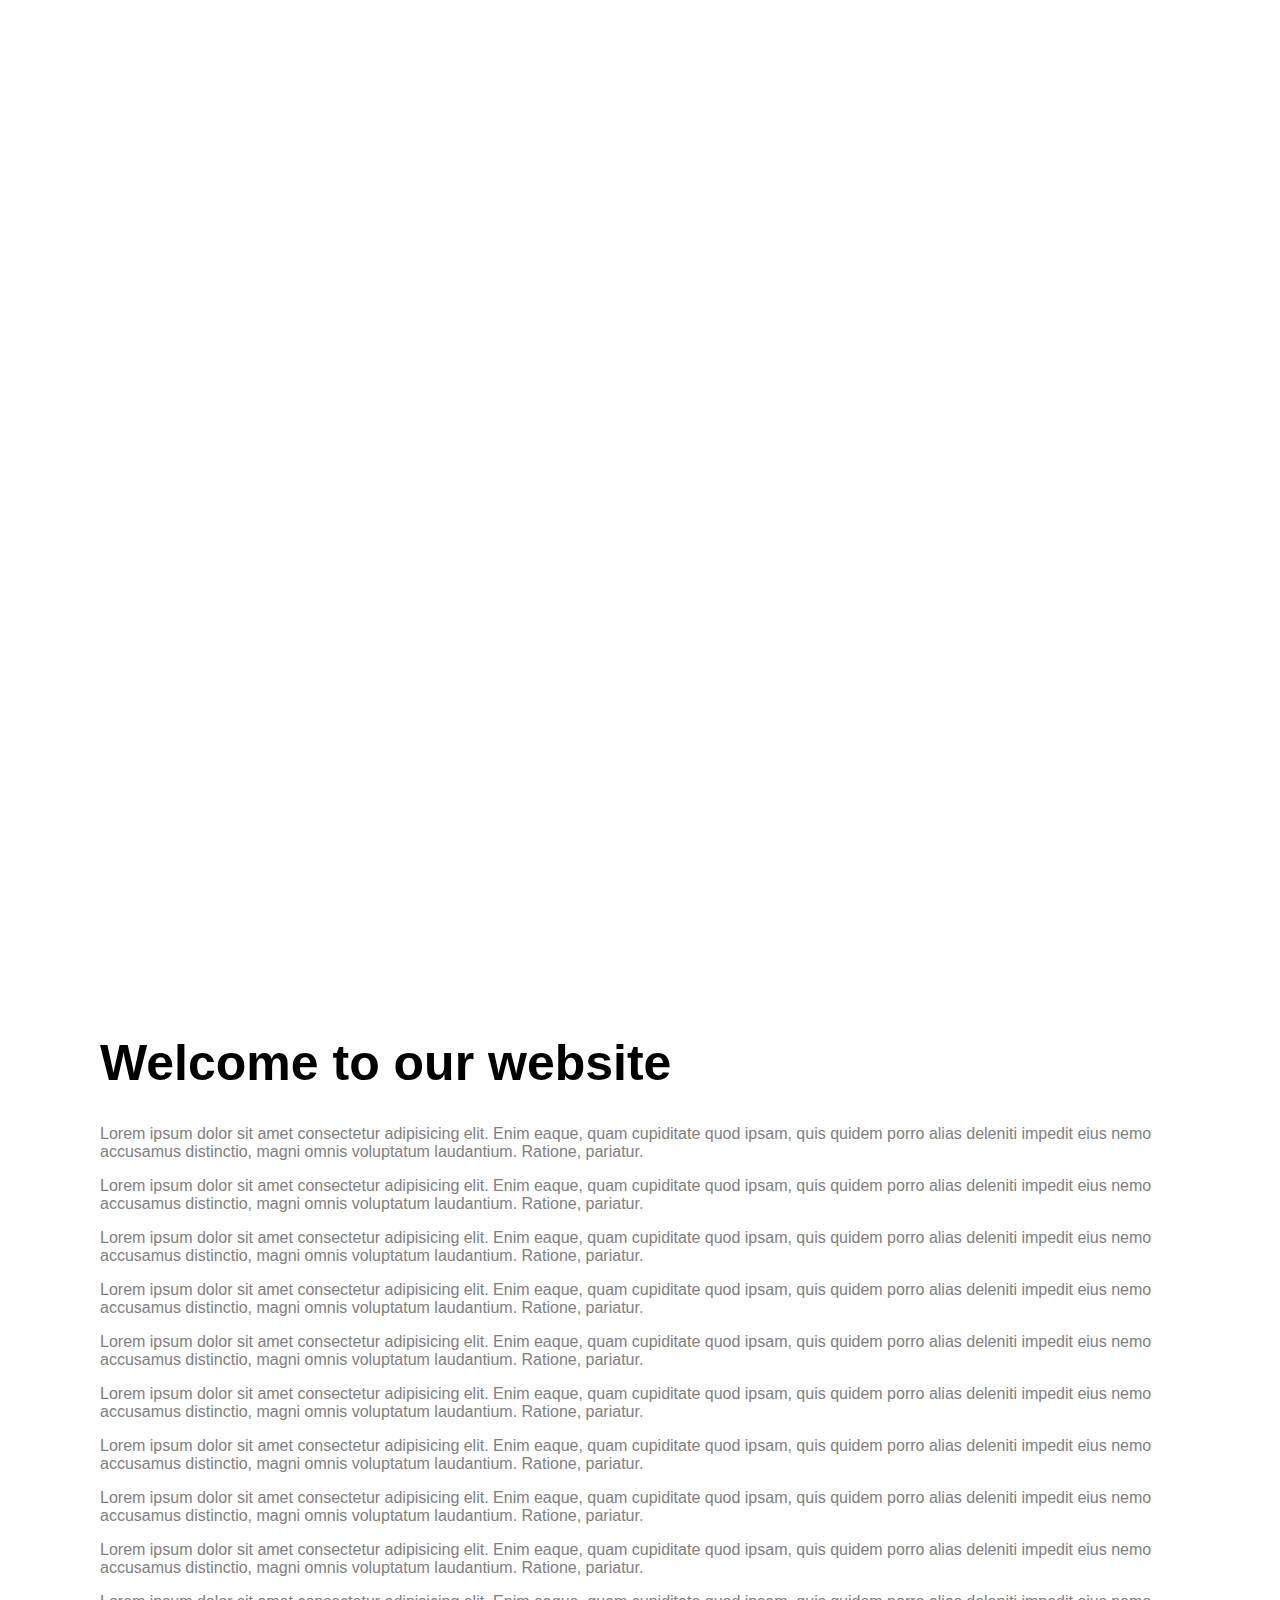
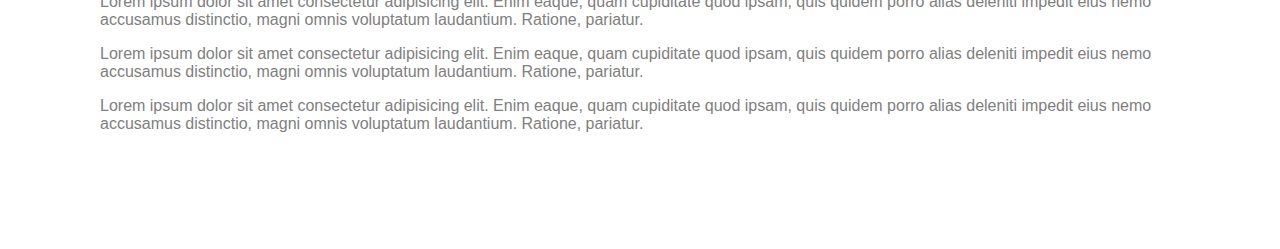
<file: Background Image Scroll Effect/index.html>
<!DOCTYPE html>
<html lang="en">
  <head>
    <meta charset="UTF-8" />
    <meta http-equiv="X-UA-Compatible" content="IE=edge" />
    <meta name="viewport" content="width=device-width, initial-scale=1.0" />
    <link rel="stylesheet" href="style.css" />
    <title>Background Image Scroll Effect</title>
  </head>
  <body>
    <div class="bg-image" id="bg-image"></div>
    <div class="container">
      <h1>Welcome to our website</h1>
      <p>
        Lorem ipsum dolor sit amet consectetur adipisicing elit. Enim eaque,
        quam cupiditate quod ipsam, quis quidem porro alias deleniti impedit
        eius nemo accusamus distinctio, magni omnis voluptatum laudantium.
        Ratione, pariatur.
      </p>
      <p>
        Lorem ipsum dolor sit amet consectetur adipisicing elit. Enim eaque,
        quam cupiditate quod ipsam, quis quidem porro alias deleniti impedit
        eius nemo accusamus distinctio, magni omnis voluptatum laudantium.
        Ratione, pariatur.
      </p>
      <p>
        Lorem ipsum dolor sit amet consectetur adipisicing elit. Enim eaque,
        quam cupiditate quod ipsam, quis quidem porro alias deleniti impedit
        eius nemo accusamus distinctio, magni omnis voluptatum laudantium.
        Ratione, pariatur.
      </p>
      <p>
        Lorem ipsum dolor sit amet consectetur adipisicing elit. Enim eaque,
        quam cupiditate quod ipsam, quis quidem porro alias deleniti impedit
        eius nemo accusamus distinctio, magni omnis voluptatum laudantium.
        Ratione, pariatur.
      </p>
      <p>
        Lorem ipsum dolor sit amet consectetur adipisicing elit. Enim eaque,
        quam cupiditate quod ipsam, quis quidem porro alias deleniti impedit
        eius nemo accusamus distinctio, magni omnis voluptatum laudantium.
        Ratione, pariatur.
      </p>
      <p>
        Lorem ipsum dolor sit amet consectetur adipisicing elit. Enim eaque,
        quam cupiditate quod ipsam, quis quidem porro alias deleniti impedit
        eius nemo accusamus distinctio, magni omnis voluptatum laudantium.
        Ratione, pariatur.
      </p>
      <p>
        Lorem ipsum dolor sit amet consectetur adipisicing elit. Enim eaque,
        quam cupiditate quod ipsam, quis quidem porro alias deleniti impedit
        eius nemo accusamus distinctio, magni omnis voluptatum laudantium.
        Ratione, pariatur.
      </p>
      <p>
        Lorem ipsum dolor sit amet consectetur adipisicing elit. Enim eaque,
        quam cupiditate quod ipsam, quis quidem porro alias deleniti impedit
        eius nemo accusamus distinctio, magni omnis voluptatum laudantium.
        Ratione, pariatur.
      </p>
      <p>
        Lorem ipsum dolor sit amet consectetur adipisicing elit. Enim eaque,
        quam cupiditate quod ipsam, quis quidem porro alias deleniti impedit
        eius nemo accusamus distinctio, magni omnis voluptatum laudantium.
        Ratione, pariatur.
      </p>
      <p>
        Lorem ipsum dolor sit amet consectetur adipisicing elit. Enim eaque,
        quam cupiditate quod ipsam, quis quidem porro alias deleniti impedit
        eius nemo accusamus distinctio, magni omnis voluptatum laudantium.
        Ratione, pariatur.
      </p>
      <p>
        Lorem ipsum dolor sit amet consectetur adipisicing elit. Enim eaque,
        quam cupiditate quod ipsam, quis quidem porro alias deleniti impedit
        eius nemo accusamus distinctio, magni omnis voluptatum laudantium.
        Ratione, pariatur.
      </p>
      <p>
        Lorem ipsum dolor sit amet consectetur adipisicing elit. Enim eaque,
        quam cupiditate quod ipsam, quis quidem porro alias deleniti impedit
        eius nemo accusamus distinctio, magni omnis voluptatum laudantium.
        Ratione, pariatur.
      </p>
    </div>
    <script src="index.js"></script>
  </body>
</html>
</file>
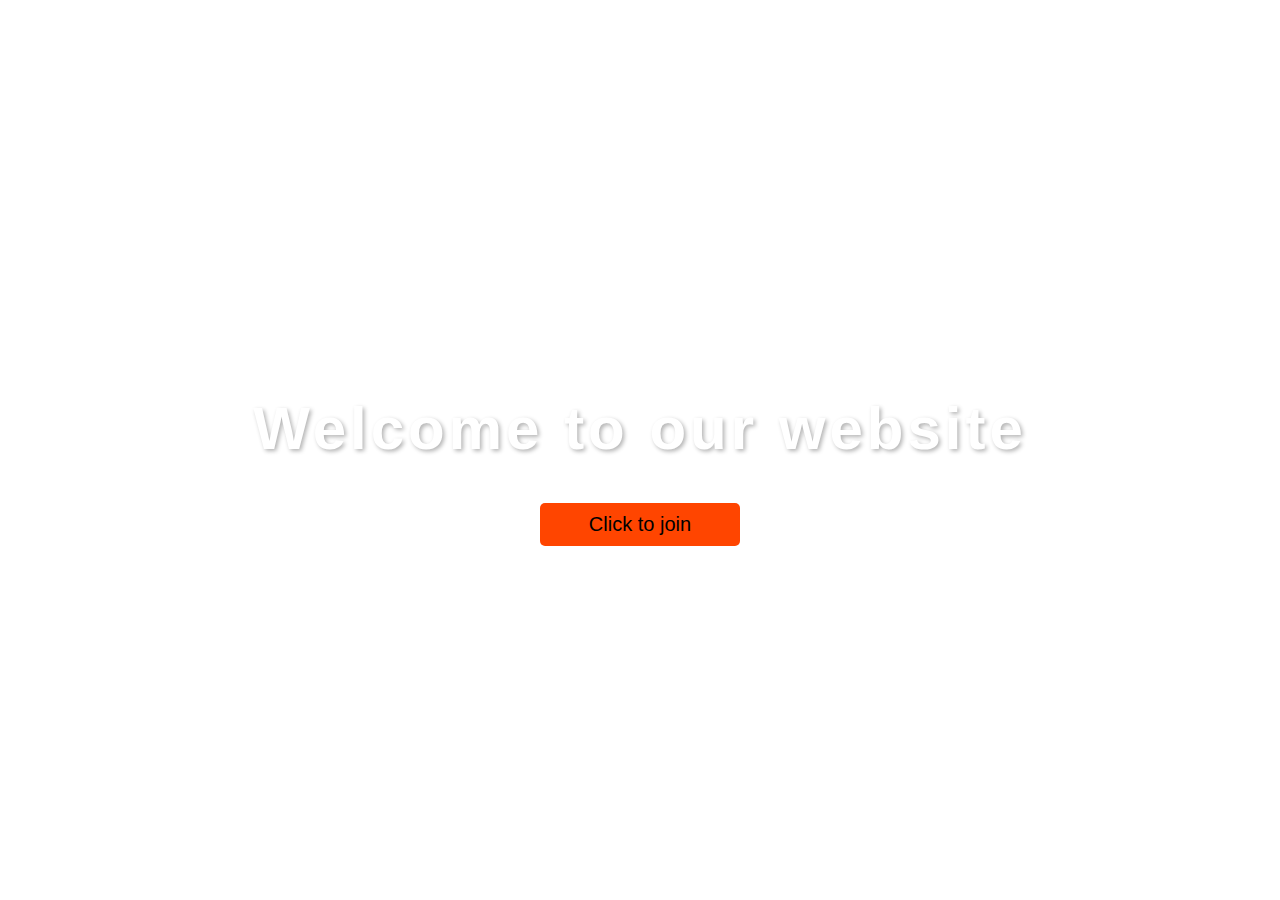
<file: Blurred Background Popup/index.html>
<!DOCTYPE html>
<html lang="en">
  <head>
    <meta charset="UTF-8" />
    <meta http-equiv="X-UA-Compatible" content="IE=edge" />
    <meta name="viewport" content="width=device-width, initial-scale=1.0" />
    <link rel="stylesheet" href="style.css" />
    <link
      rel="stylesheet"
      href="https://cdnjs.cloudflare.com/ajax/libs/font-awesome/6.4.0/css/all.min.css"
      integrity="sha512-iecdLmaskl7CVkqkXNQ/ZH/XLlvWZOJyj7Yy7tcenmpD1ypASozpmT/E0iPtmFIB46ZmdtAc9eNBvH0H/ZpiBw=="
      crossorigin="anonymous"
      referrerpolicy="no-referrer"
    />
    <title>Blurred Background Popup</title>
  </head>
  <body>
    <div class="container">
      <h1>Welcome to our website</h1>
      <button class="btn">Click to join</button>
    </div>
    <div class="popup-container active">
      <h4>20% OFF Offer</h4>
      <label for="email">Your Email</label>
      <input
        type="email"
        name="email"
        class="input"
        placeholder="Enter Your Email"
      />
      <button class="popup-btn">Join</button>
      <div class="close-icon">
        <i class="fas fa-times fa-2x"></i>
      </div>
    </div>
    <script src="index.js"></script>
  </body>
</html>
</file>
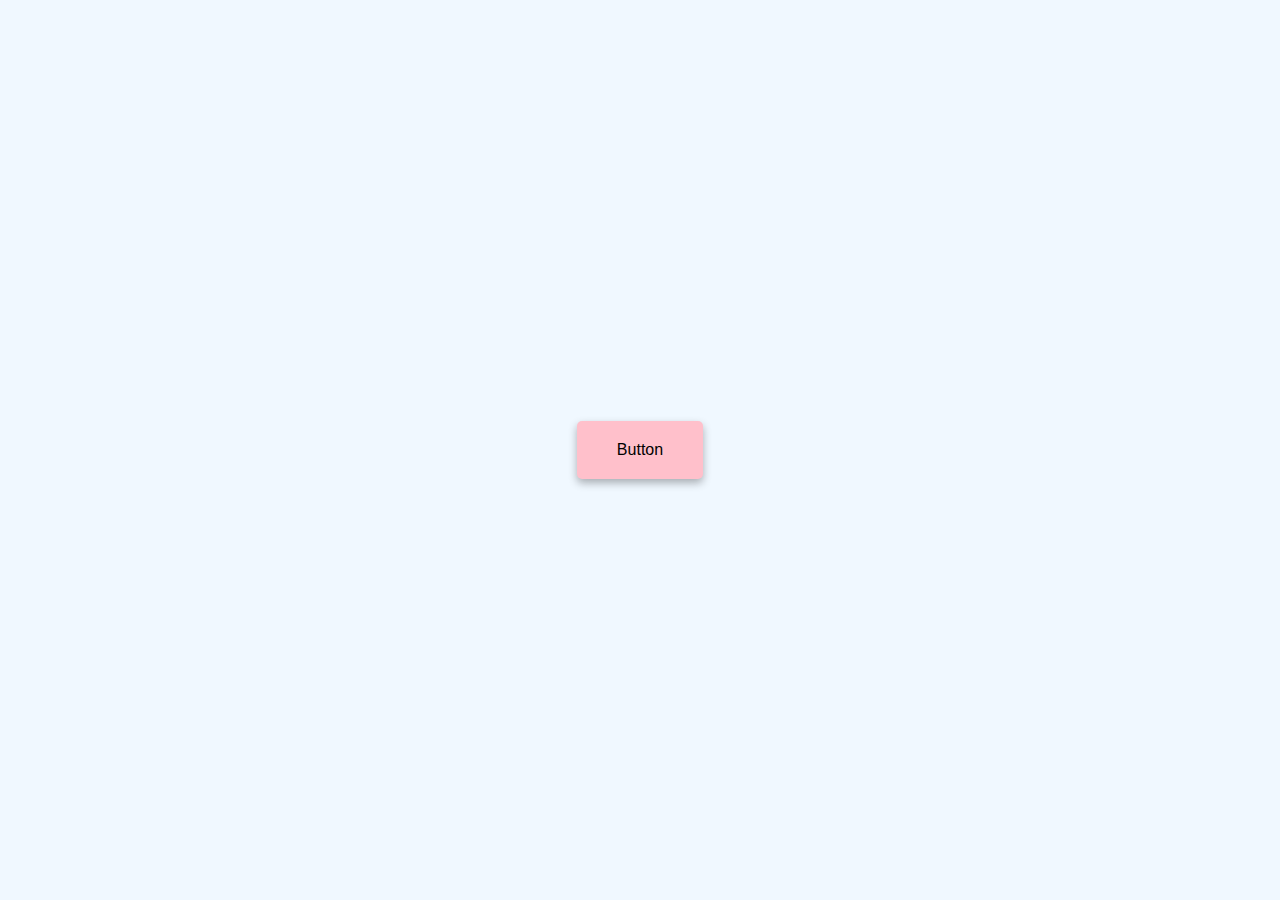
<file: Button Ripple Effect/index.html>
<!DOCTYPE html>
<html lang="en">
  <head>
    <meta charset="UTF-8" />
    <meta http-equiv="X-UA-Compatible" content="IE=edge" />
    <meta name="viewport" content="width=device-width, initial-scale=1.0" />
    <link rel="stylesheet" href="style.css" />
    <title>Button Ripple Effect</title>
  </head>
  <body>
    <a href="#" class="btn"><span>Button</span></a>
    <script src="index.js"></script>
  </body>
</html>
</file>
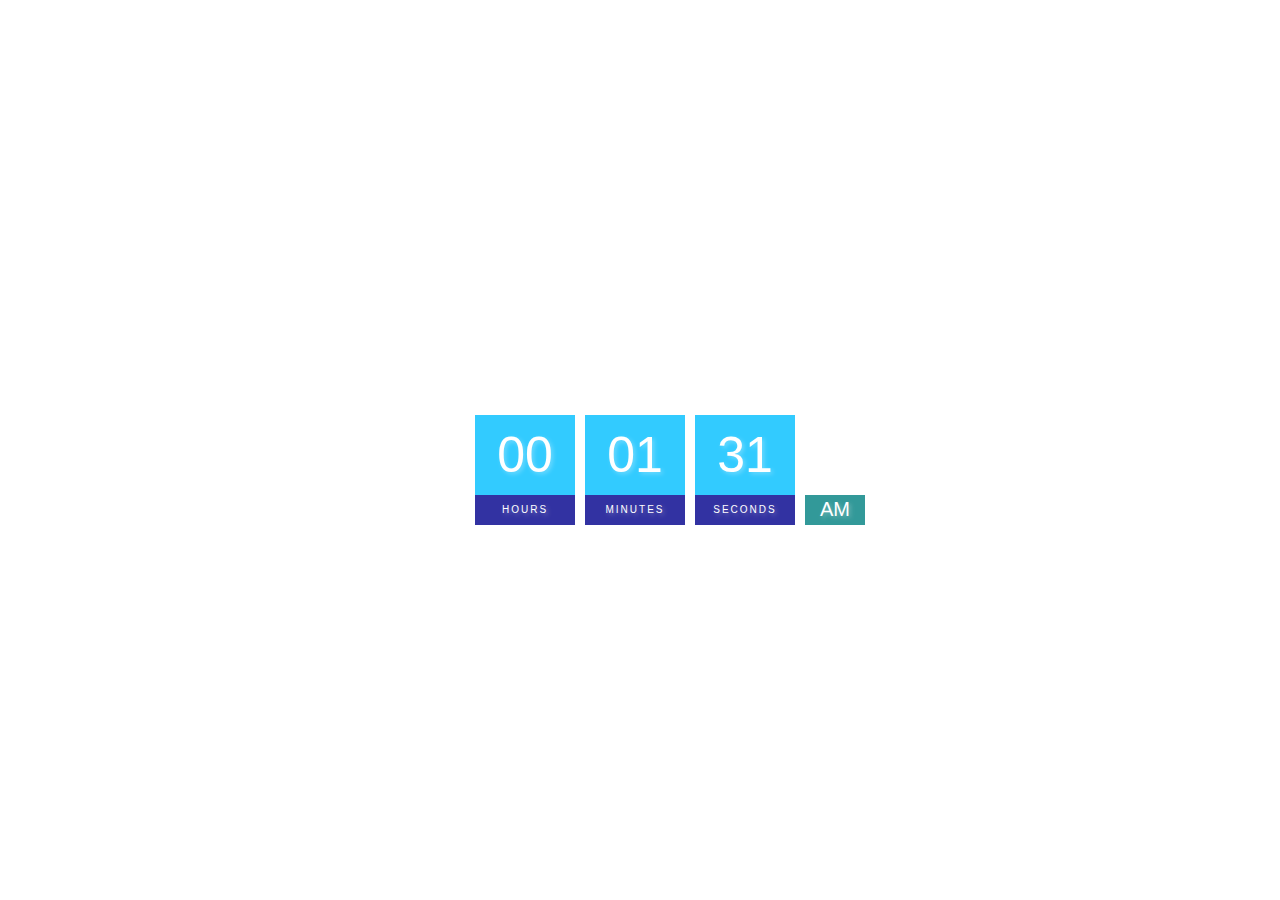
<file: Digital Clock/index.html>
<!DOCTYPE html>
<html lang="en">
  <head>
    <meta charset="UTF-8" />
    <meta http-equiv="X-UA-Compatible" content="IE=edge" />
    <meta name="viewport" content="width=device-width, initial-scale=1.0" />
    <link rel="stylesheet" href="style.css" />
    <title>Digital Clock</title>
  </head>
  <body>
    <h2>Digital Clock</h2>
    <div class="clock">
      <div>
        <span id="hour">00</span>
        <span class="text">Hours</span>
      </div>
      <div>
        <span id="minutes">00</span>
        <span class="text">Minutes</span>
      </div>
      <div>
        <span id="seconds">00</span>
        <span class="text">Seconds</span>
      </div>
      <div>
        <span id="ampm">AM</span>
      </div>
    </div>
    <script src="index.js"></script>
  </body>
</html>
</file>
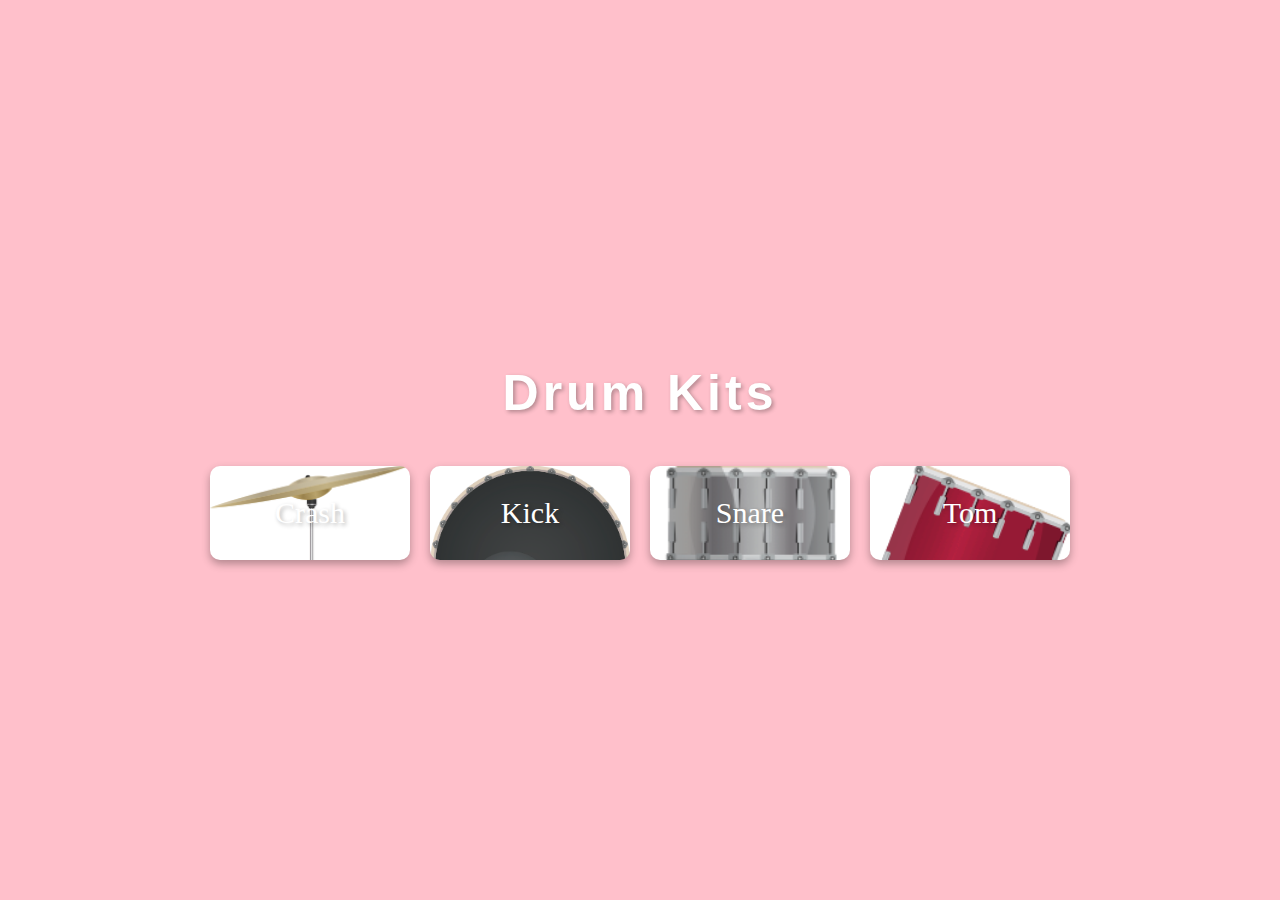
<file: Drum Kits/index.html>
<!DOCTYPE html>
<html lang="en">
  <head>
    <meta charset="UTF-8" />
    <meta http-equiv="X-UA-Compatible" content="IE=edge" />
    <meta name="viewport" content="width=device-width, initial-scale=1.0" />
    <link rel="stylesheet" href="style.css" />
    <link
      rel="stylesheet"
      href="https://cdnjs.cloudflare.com/ajax/libs/font-awesome/6.4.0/css/all.min.css"
      integrity="sha512-iecdLmaskl7CVkqkXNQ/ZH/XLlvWZOJyj7Yy7tcenmpD1ypASozpmT/E0iPtmFIB46ZmdtAc9eNBvH0H/ZpiBw=="
      crossorigin="anonymous"
      referrerpolicy="no-referrer"
    />
    <title>Drum Kits</title>
  </head>
  <body>
    <h1>
      Drum Kits
      <i class="fas fa-drum"></i>
    </h1>
    <div class="container"></div>
    <script src="index.js"></script>
  </body>
</html>
</file>
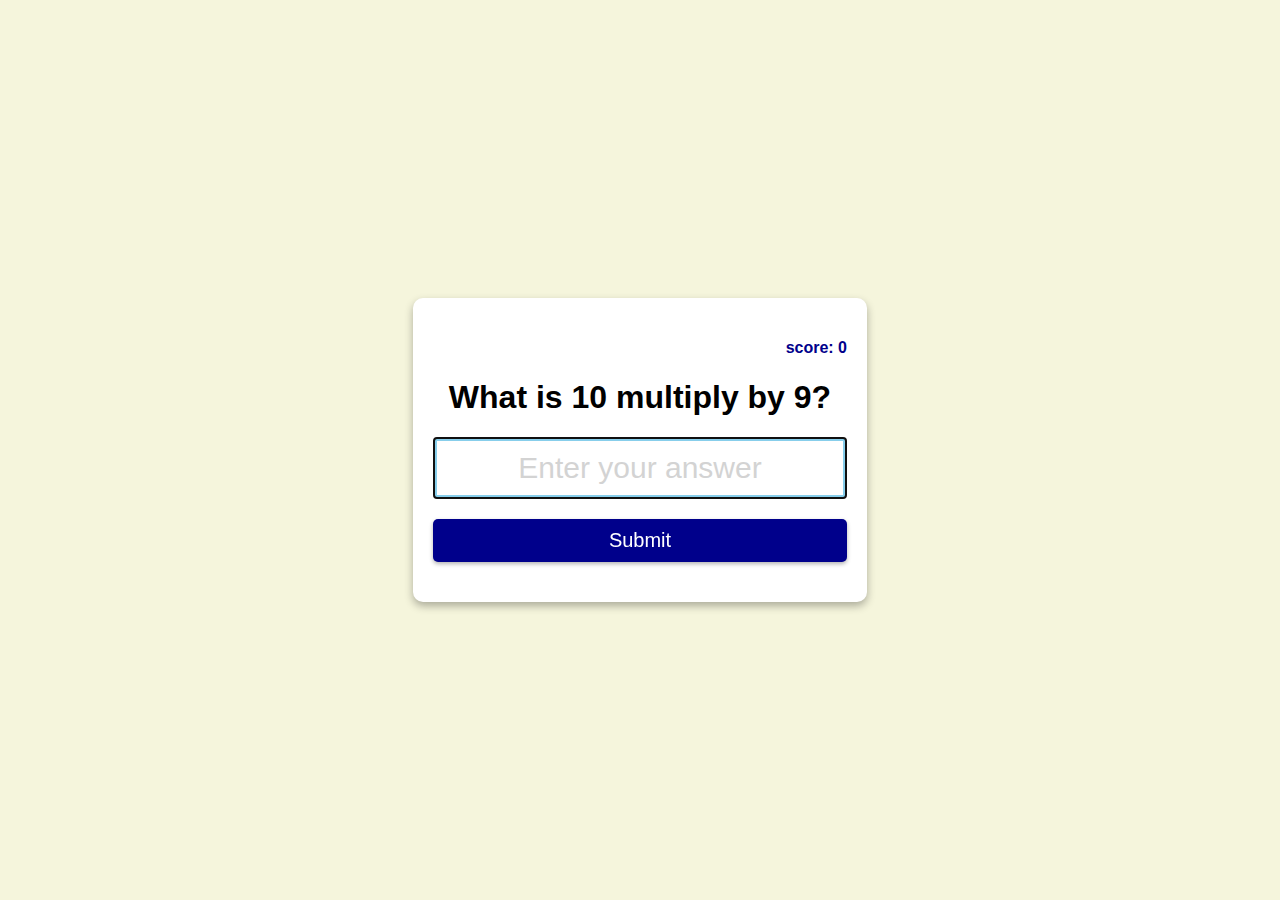
<file: Multiplication App/index.html>
<!DOCTYPE html>
<html lang="en">
  <head>
    <meta charset="UTF-8" />
    <meta http-equiv="X-UA-Compatible" content="IE=edge" />
    <meta name="viewport" content="width=device-width, initial-scale=1.0" />
    <link rel="stylesheet" href="style.css" />
    <title>Multiplication App</title>
  </head>
  <body>
    <form class="form" id="form">
      <h4 class="score" id="score">score: 0</h4>
      <h1 id="question">What is 1 multiply by 1?</h1>
      <input
        type="text"
        class="input"
        id="input"
        placeholder="Enter your answer"
        autofocus
        autocomplete="off"
      />
      <button type="submit" class="btn">Submit</button>
    </form>
    <script src="index.js"></script>
  </body>
</html>
</file>
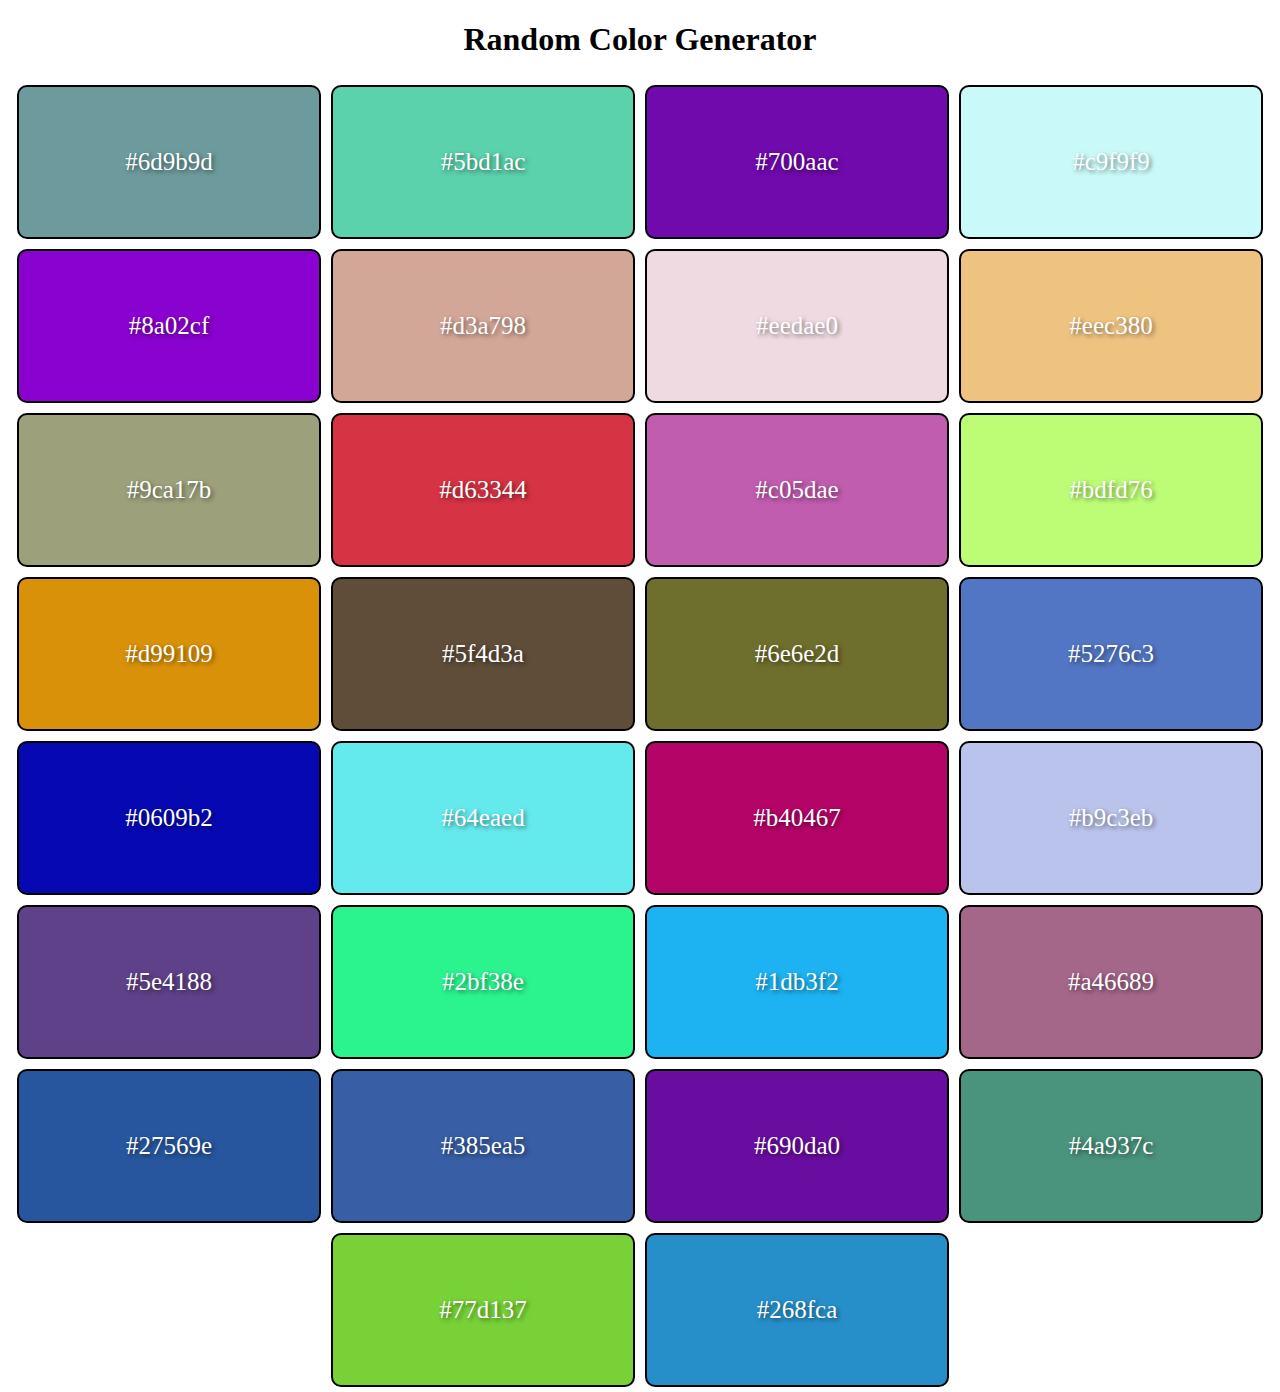
<file: Random Color Generator/index.html>
<!DOCTYPE html>
<html lang="en">
  <head>
    <meta charset="UTF-8" />
    <meta http-equiv="X-UA-Compatible" content="IE=edge" />
    <meta name="viewport" content="width=device-width, initial-scale=1.0" />
    <link rel="stylesheet" href="style.css" />
    <title>Random Color Generator</title>
  </head>
  <body>
    <h1>Random Color Generator</h1>
    <div class="container"></div>
    <script src="index.js"></script>
  </body>
</html>
</file>
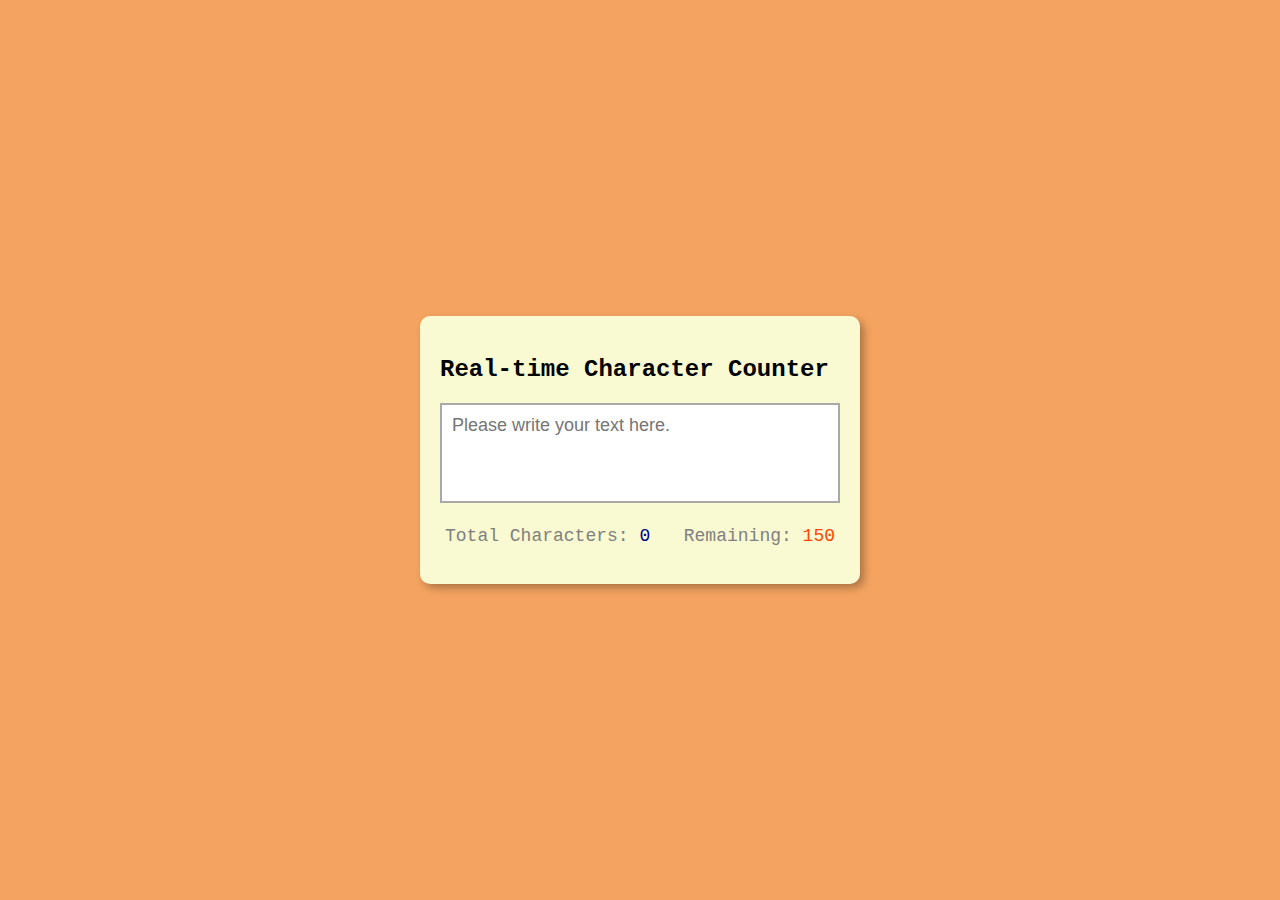
<file: Real-time Character Counter/index.html>
<!DOCTYPE html>
<html lang="en">
  <head>
    <meta charset="UTF-8" />
    <meta http-equiv="X-UA-Compatible" content="IE=edge" />
    <meta name="viewport" content="width=device-width, initial-scale=1.0" />
    <link rel="stylesheet" href="style.css" />
    <title>Real-time Character Counter</title>
  </head>
  <body>
    <div class="container">
      <h2>Real-time Character Counter</h2>
      <textarea
        id="textarea"
        class="textarea"
        placeholder="Please write your text here."
        maxlength="150"
      ></textarea>
      <div class="counter-container">
        <p>
          Total Characters:
          <span class="total-counter" id="total-counter"></span>
        </p>
        <p>
          Remaining:
          <span class="remaining-counter" id="remaining-counter"></span>
        </p>
      </div>
    </div>
    <script src="index.js"></script>
  </body>
</html>
</file>
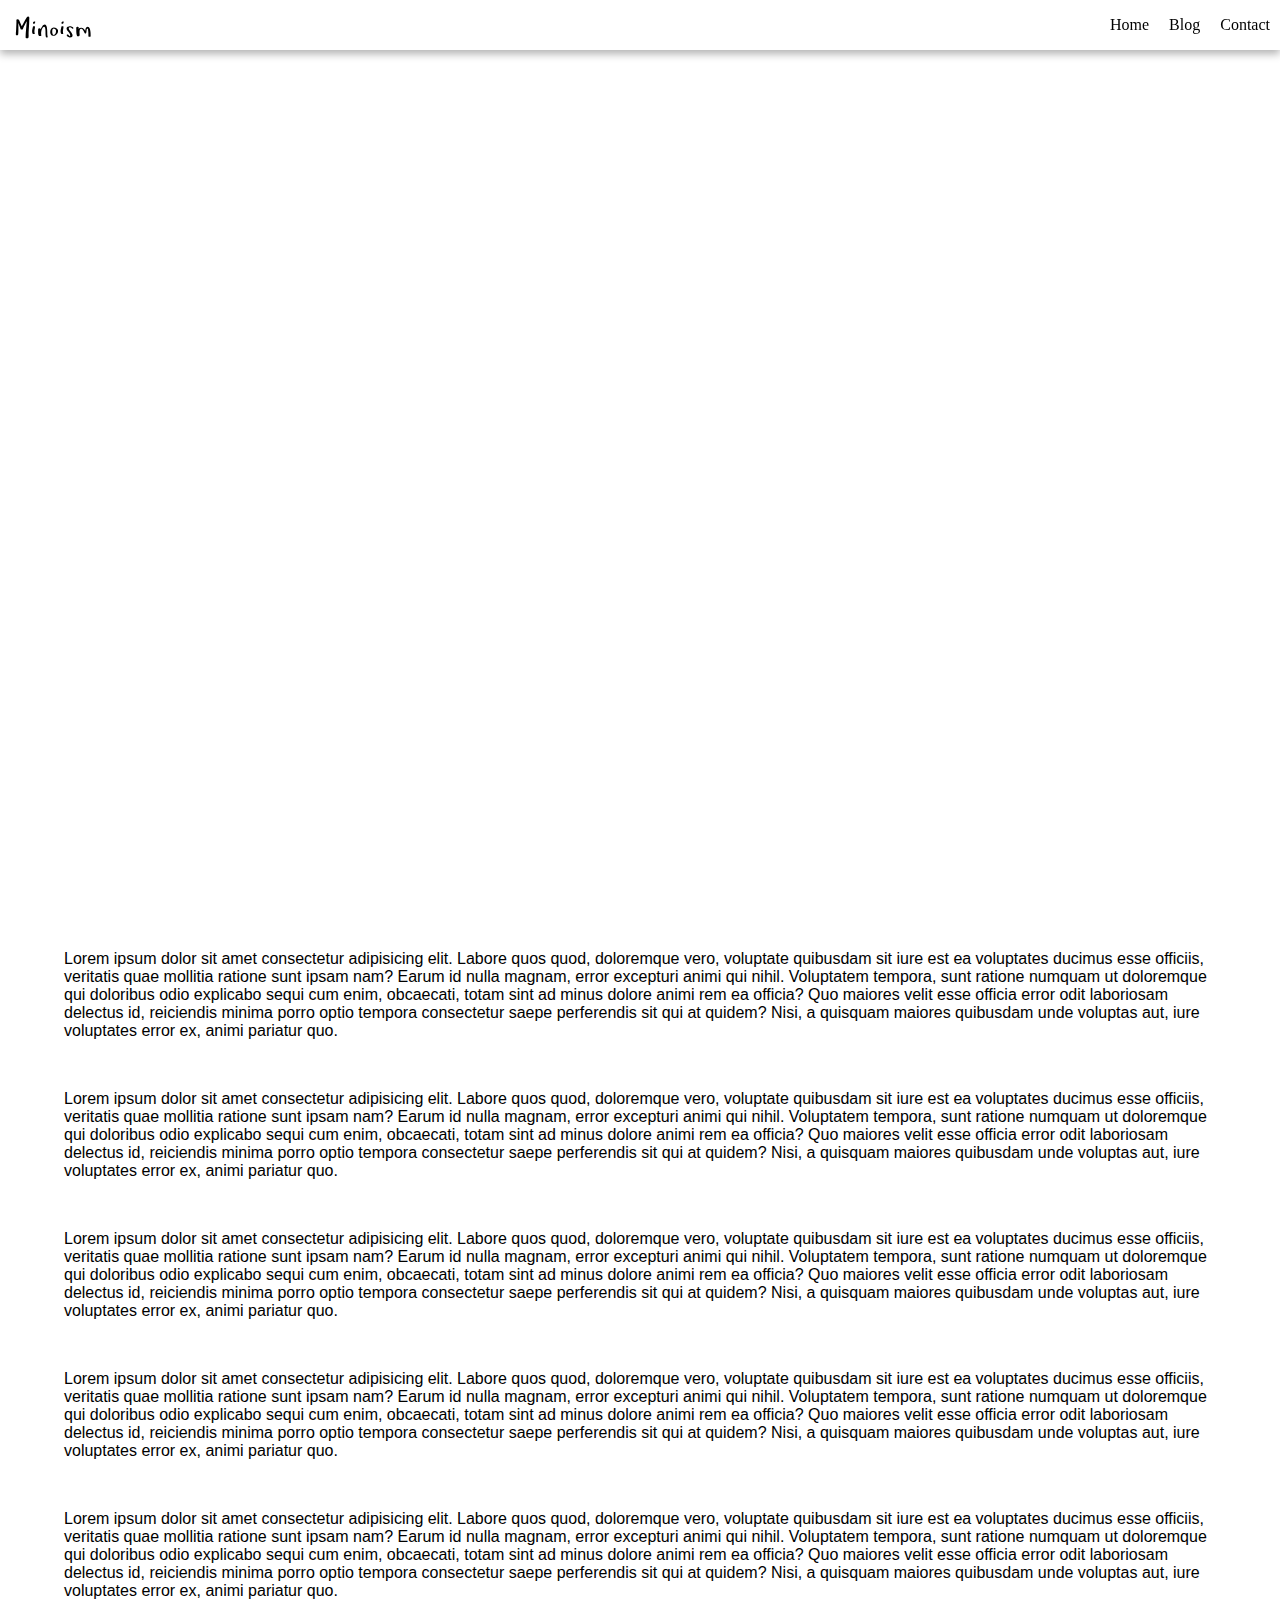
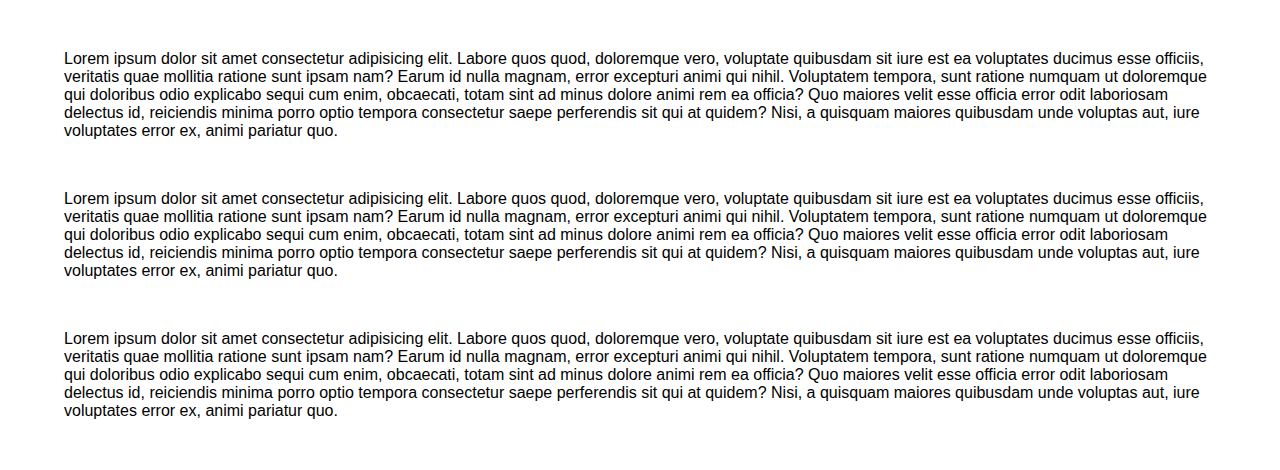
<file: Sticky Navbar/index.html>
<!DOCTYPE html>
<html lang="en">
  <head>
    <meta charset="UTF-8" />
    <meta http-equiv="X-UA-Compatible" content="IE=edge" />
    <meta name="viewport" content="width=device-width, initial-scale=1.0" />
    <link rel="stylesheet" href="style.css" />
    <title>Sticky Navbar</title>
  </head>
  <body>
    <div class="navbar">
      <a href="/index.html">
        <img src="logo.svg" alt="logo" />
      </a>
      <ul>
        <li><a href="#">Home</a></li>
        <li><a href="#">Blog</a></li>
        <li><a href="#">Contact</a></li>
      </ul>
    </div>
    <div class="top-container">
      <h1>Welcome to our website</h1>
    </div>
    <div class="bottom-container">
      <p class="text">
        Lorem ipsum dolor sit amet consectetur adipisicing elit. Labore quos
        quod, doloremque vero, voluptate quibusdam sit iure est ea voluptates
        ducimus esse officiis, veritatis quae mollitia ratione sunt ipsam nam?
        Earum id nulla magnam, error excepturi animi qui nihil. Voluptatem
        tempora, sunt ratione numquam ut doloremque qui doloribus odio explicabo
        sequi cum enim, obcaecati, totam sint ad minus dolore animi rem ea
        officia? Quo maiores velit esse officia error odit laboriosam delectus
        id, reiciendis minima porro optio tempora consectetur saepe perferendis
        sit qui at quidem? Nisi, a quisquam maiores quibusdam unde voluptas aut,
        iure voluptates error ex, animi pariatur quo.
      </p>
      <p class="text">
        Lorem ipsum dolor sit amet consectetur adipisicing elit. Labore quos
        quod, doloremque vero, voluptate quibusdam sit iure est ea voluptates
        ducimus esse officiis, veritatis quae mollitia ratione sunt ipsam nam?
        Earum id nulla magnam, error excepturi animi qui nihil. Voluptatem
        tempora, sunt ratione numquam ut doloremque qui doloribus odio explicabo
        sequi cum enim, obcaecati, totam sint ad minus dolore animi rem ea
        officia? Quo maiores velit esse officia error odit laboriosam delectus
        id, reiciendis minima porro optio tempora consectetur saepe perferendis
        sit qui at quidem? Nisi, a quisquam maiores quibusdam unde voluptas aut,
        iure voluptates error ex, animi pariatur quo.
      </p>
      <p class="text">
        Lorem ipsum dolor sit amet consectetur adipisicing elit. Labore quos
        quod, doloremque vero, voluptate quibusdam sit iure est ea voluptates
        ducimus esse officiis, veritatis quae mollitia ratione sunt ipsam nam?
        Earum id nulla magnam, error excepturi animi qui nihil. Voluptatem
        tempora, sunt ratione numquam ut doloremque qui doloribus odio explicabo
        sequi cum enim, obcaecati, totam sint ad minus dolore animi rem ea
        officia? Quo maiores velit esse officia error odit laboriosam delectus
        id, reiciendis minima porro optio tempora consectetur saepe perferendis
        sit qui at quidem? Nisi, a quisquam maiores quibusdam unde voluptas aut,
        iure voluptates error ex, animi pariatur quo.
      </p>
      <p class="text">
        Lorem ipsum dolor sit amet consectetur adipisicing elit. Labore quos
        quod, doloremque vero, voluptate quibusdam sit iure est ea voluptates
        ducimus esse officiis, veritatis quae mollitia ratione sunt ipsam nam?
        Earum id nulla magnam, error excepturi animi qui nihil. Voluptatem
        tempora, sunt ratione numquam ut doloremque qui doloribus odio explicabo
        sequi cum enim, obcaecati, totam sint ad minus dolore animi rem ea
        officia? Quo maiores velit esse officia error odit laboriosam delectus
        id, reiciendis minima porro optio tempora consectetur saepe perferendis
        sit qui at quidem? Nisi, a quisquam maiores quibusdam unde voluptas aut,
        iure voluptates error ex, animi pariatur quo.
      </p>
      <p class="text">
        Lorem ipsum dolor sit amet consectetur adipisicing elit. Labore quos
        quod, doloremque vero, voluptate quibusdam sit iure est ea voluptates
        ducimus esse officiis, veritatis quae mollitia ratione sunt ipsam nam?
        Earum id nulla magnam, error excepturi animi qui nihil. Voluptatem
        tempora, sunt ratione numquam ut doloremque qui doloribus odio explicabo
        sequi cum enim, obcaecati, totam sint ad minus dolore animi rem ea
        officia? Quo maiores velit esse officia error odit laboriosam delectus
        id, reiciendis minima porro optio tempora consectetur saepe perferendis
        sit qui at quidem? Nisi, a quisquam maiores quibusdam unde voluptas aut,
        iure voluptates error ex, animi pariatur quo.
      </p>
      <p class="text">
        Lorem ipsum dolor sit amet consectetur adipisicing elit. Labore quos
        quod, doloremque vero, voluptate quibusdam sit iure est ea voluptates
        ducimus esse officiis, veritatis quae mollitia ratione sunt ipsam nam?
        Earum id nulla magnam, error excepturi animi qui nihil. Voluptatem
        tempora, sunt ratione numquam ut doloremque qui doloribus odio explicabo
        sequi cum enim, obcaecati, totam sint ad minus dolore animi rem ea
        officia? Quo maiores velit esse officia error odit laboriosam delectus
        id, reiciendis minima porro optio tempora consectetur saepe perferendis
        sit qui at quidem? Nisi, a quisquam maiores quibusdam unde voluptas aut,
        iure voluptates error ex, animi pariatur quo.
      </p>
      <p class="text">
        Lorem ipsum dolor sit amet consectetur adipisicing elit. Labore quos
        quod, doloremque vero, voluptate quibusdam sit iure est ea voluptates
        ducimus esse officiis, veritatis quae mollitia ratione sunt ipsam nam?
        Earum id nulla magnam, error excepturi animi qui nihil. Voluptatem
        tempora, sunt ratione numquam ut doloremque qui doloribus odio explicabo
        sequi cum enim, obcaecati, totam sint ad minus dolore animi rem ea
        officia? Quo maiores velit esse officia error odit laboriosam delectus
        id, reiciendis minima porro optio tempora consectetur saepe perferendis
        sit qui at quidem? Nisi, a quisquam maiores quibusdam unde voluptas aut,
        iure voluptates error ex, animi pariatur quo.
      </p>
      <p class="text">
        Lorem ipsum dolor sit amet consectetur adipisicing elit. Labore quos
        quod, doloremque vero, voluptate quibusdam sit iure est ea voluptates
        ducimus esse officiis, veritatis quae mollitia ratione sunt ipsam nam?
        Earum id nulla magnam, error excepturi animi qui nihil. Voluptatem
        tempora, sunt ratione numquam ut doloremque qui doloribus odio explicabo
        sequi cum enim, obcaecati, totam sint ad minus dolore animi rem ea
        officia? Quo maiores velit esse officia error odit laboriosam delectus
        id, reiciendis minima porro optio tempora consectetur saepe perferendis
        sit qui at quidem? Nisi, a quisquam maiores quibusdam unde voluptas aut,
        iure voluptates error ex, animi pariatur quo.
      </p>
    </div>
    <script src="index.js"></script>
  </body>
</html>
</file>
<file: Background Image Scroll Effect/style.css>
body {
  margin: 0;
  font-family: sans-serif;
}

.bg-image {
  width: 100%;
  height: 100vh;
  background: url("https://images.unsplash.com/photo-1505144808419-1957a94ca61e?ixlib=rb-4.0.3&ixid=MnwxMjA3fDB8MHxwaG90by1wYWdlfHx8fGVufDB8fHx8&auto=format&fit=crop&w=626&q=80");
  background-position: center;
  background-attachment: fixed;
  background-size: 160%;
}

.container {
  padding: 100px;
}

h1 {
  font-size: 50px;
}

p {
  color: grey;
}

@media (max-width: 500px) {
  .container {
    padding: 10px;
  }
}
</file>
<file: Blurred Background Popup/style.css>
body {
  margin: 0;
}

.container {
  display: flex;
  flex-direction: column;
  align-items: center;
  height: 100vh;
  justify-content: center;
  background: url("https://images.unsplash.com/photo-1560762484-813fc97650a0?ixlib=rb-4.0.3&ixid=MnwxMjA3fDB8MHxwaG90by1wYWdlfHx8fGVufDB8fHx8&auto=format&fit=crop&w=1074&q=80");
  background-size: cover;
  text-align: center;
  transition: filter 0.7s;
}

h1 {
  font-size: 60px;
  color: white;
  font-family: Impact, Haettenschweiler, "Arial Narrow Bold", sans-serif;
  letter-spacing: 4px;
  text-shadow: 2px 2px 4px rgba(0, 0, 0, 0.3);
}

.btn {
  padding: 10px 20px;
  width: 200px;
  cursor: pointer;
  background-color: orangered;
  border: none;
  border-radius: 5px;
  font-size: 20px;
}

.btn:hover {
  filter: brightness(0.8);
}

.active.container {
  filter: blur(5px) brightness(0.7);
}

.popup-container {
  position: fixed;
  left: 50%;
  transform: translateX(-50%);
  background-color: white;
  width: 400px;
  height: 200px;
  top: 30%;
  display: flex;
  flex-direction: column;
  padding: 20px;
  background: url("https://images.unsplash.com/uploads/141103282695035fa1380/95cdfeef?ixlib=rb-4.0.3&ixid=MnwxMjA3fDB8MHxwaG90by1wYWdlfHx8fGVufDB8fHx8&auto=format&fit=crop&w=1130&q=80");
  background-size: cover;
  border-radius: 10px;
  box-shadow: 0 4px 8px rgba(0, 0, 0, 0.3);
  opacity: 1;
  transition: all 0.7s;
}

h4 {
  font-size: 30px;
  margin: 10px 0;
  font-family: sans-serif;
  color: navy;
}

label {
  color: navy;
  font-family: sans-serif;
}

.popup-btn {
  background-color: orangered;
  padding: 10px;
  font-size: 20px;
  cursor: pointer;
  border: 2px solid;
}

.input {
  border: 2px solid;
  padding: 10px;
  margin: 10px 0;
  font-size: 20px;
  text-align: center;
}

.input::placeholder {
  color: lightgray;
}

.close-icon {
  position: absolute;
  right: 20px;
  cursor: pointer;
}

.close-icon:hover {
  color: orangered;
}

.active.popup-container {
  visibility: hidden;
  opacity: 0;
  top: 10%;
}
</file>
<file: Button Ripple Effect/style.css>
body {
  margin: 0;
  display: flex;
  justify-content: center;
  height: 100vh;
  align-items: center;
  background-color: aliceblue;
  font-family: sans-serif;
}

.btn {
  background-color: pink;
  padding: 20px 40px;
  border-radius: 5px;
  box-shadow: 0 4px 8px rgba(0, 0, 0, 0.3);
  text-decoration: none;
  color: black;
  position: relative;
  overflow: hidden;
}

.btn span {
  position: relative;
  z-index: 1;
}

.btn::before {
  content: "";
  position: absolute;
  background-color: orangered;
  width: 0;
  height: 0;
  left: var(--xPos);
  top: var(--yPos);
  transform: translate(-50%, -50%);
  border-radius: 50%;
  transition: width 0.5s, height 0.5s;
}

.btn:hover::before {
  width: 300px;
  height: 300px;
}
</file>
<file: Digital Clock/style.css>
body {
  margin: 0;
  font-family: sans-serif;
  display: flex;
  flex-direction: column;
  align-items: center;
  height: 100vh;
  justify-content: center;
  background: url("https://images.unsplash.com/photo-1679214523482-231359cf68f7?ixlib=rb-4.0.3&ixid=MnwxMjA3fDB8MHx0b3BpYy1mZWVkfDQ2fDZzTVZqVExTa2VRfHxlbnwwfHx8fA%3D%3D&auto=format&fit=crop&w=800&q=60");
  background-repeat: no-repeat;
  background-size: cover;
  overflow: hidden;
}

h2 {
  text-transform: uppercase;
  letter-spacing: 4px;
  font-size: 14px;
  text-align: center;
  color: white;
}

.clock {
  display: flex;
}

.clock div {
  margin: 5px;
  position: relative;
}

.clock span {
  width: 100px;
  height: 80px;
  background-color: deepskyblue;
  opacity: 80%;
  color: white;
  display: flex;
  justify-content: center;
  align-items: center;
  font-size: 50px;
  text-shadow: 2px 2px 4px rgba(255, 255, 255, 0.3);
}

.clock .text {
  height: 30px;
  font-size: 10px;
  text-transform: uppercase;
  letter-spacing: 2px;
  background-color: darkblue;
}

.clock #ampm {
  bottom: 0;
  position: absolute;
  width: 60px;
  height: 30px;
  font-size: 20px;
  background: teal;
}
</file>
<file: Drum Kits/style.css>
body {
  margin: 0;
  display: flex;
  flex-direction: column;
  align-items: center;
  height: 100vh;
  justify-content: center;
  background-color: pink;
}

h1 {
  font-size: 50px;
  font-family: Impact, Haettenschweiler, "Arial Narrow Bold", sans-serif;
  letter-spacing: 4px;
  color: white;
  text-shadow: 2px 2px 4px rgba(0, 0, 0, 0.3);
  white-space: nowrap;
}

.container {
  text-align: center;
}

.btn {
  padding: 30px 50px;
  background-color: white;
  border: none;
  margin: 10px;
  font-size: 30px;
  min-width: 200px;
  border-radius: 10px;
  box-shadow: 0 4px 8px rgba(0, 0, 0, 0.3);
  background-image: url("images/tom.png");
  background-size: cover;
  color: white;
  font-family: cursive;
  text-shadow: 2px 2px 4px rgba(0, 0, 0, 0.3);
  cursor: pointer;
  text-transform: capitalize;
}

.btn:hover {
  color: pink;
}

.btn:active {
  background-size: 105%;
}
</file>
<file: Multiplication App/style.css>
body {
  margin: 0;
  display: flex;
  justify-content: center;
  height: 100vh;
  align-items: center;
  text-align: center;
  background-color: beige;
  font-family: sans-serif;
}

.form {
  background-color: white;
  padding: 20px;
  box-shadow: 0 4px 8px rgba(0, 0, 0, 0.3);
  border-radius: 10px;
  margin: 10px;
}

.input {
  display: block;
  width: 100%;
  box-sizing: border-box;
  font-size: 30px;
  text-align: center;
  padding: 10px;
  border: solid 4px skyblue;
  color: darkblue;
}

.input::placeholder {
  color: lightgray;
  font-family: sans-serif;
}

.btn {
  background-color: darkblue;
  color: white;
  border: none;
  display: block;
  width: 100%;
  padding: 10px;
  font-size: 20px;
  font-family: sans-serif;
  margin: 20px 0;
  border-radius: 5px;
  box-shadow: 0 2px 4px rgba(0, 0, 0, 0.3);
  cursor: pointer;
}

.btn:hover {
  filter: brightness(0.9);
}

.score {
  color: darkblue;
  text-align: right;
}
</file>
<file: Random Color Generator/style.css>
body {
  margin: 0;
  font-family: Georgia, "Times New Roman", Times, serif;
}

h1 {
  text-align: center;
}

.container {
  display: flex;
  flex-wrap: wrap;
  justify-content: center;
}

.color-container {
  background-color: orange;
  width: 300px;
  height: 150px;
  color: white;
  margin: 5px;
  display: flex;
  justify-content: center;
  align-items: center;
  font-size: 25px;
  text-shadow: 2px 2px 4px rgba(0, 0, 0, 0.5);
  border: solid black 2px;
  border-radius: 10px;
}
</file>
<file: Real-time Character Counter/style.css>
body {
  margin: 0;
  display: flex;
  justify-content: center;
  height: 100vh;
  align-items: center;
  background-color: sandybrown;
  font-family: "Courier New", Courier, monospace;
}

.container {
  background-color: lightgoldenrodyellow;
  width: 400px;
  padding: 20px;
  margin: 5px;
  border-radius: 10px;
  box-shadow: 4px 4px 8px rgba(0, 0, 0, 0.3);
}

.textarea {
  resize: none;
  width: 100%;
  height: 100px;
  font-size: 18px;
  font-family: sans-serif;
  padding: 10px;
  box-sizing: border-box;
  border: solid 2px darkgray;
}

.counter-container {
  display: flex;
  justify-content: space-between;
  padding: 0 5px;
}

.counter-container p {
  font-size: 18px;
  color: gray;
}

.total-counter {
  color: darkblue;
}

.remaining-counter {
  color: orangered;
}
</file>
<file: Sticky Navbar/style.css>
body {
  margin: 0;
}

.navbar {
  display: flex;
  position: fixed;
  background-color: white;
  width: 100%;
  justify-content: space-between;
  align-items: center;
  box-shadow: 0 4px 8px rgba(0, 0, 0, 0.3);
  transition: background-color 0.4s;
}

.navbar ul {
  display: flex;
  list-style-type: none;
}

.navbar ul li a {
  text-decoration: none;
  margin: 0 10px;
  color: black;
  font-family: cursive;
}

.navbar ul li a:hover {
  color: red;
}

.navbar.active {
  background-color: lightblue;
}

.top-container {
  background-image: url("https://images.unsplash.com/photo-1537498425277-c283d32ef9db?ixlib=rb-4.0.3&ixid=MnwxMjA3fDB8MHxzZWFyY2h8OHx8Y29tcHV0ZXJ8ZW58MHx8MHx8&auto=format&fit=crop&w=500&q=60");
  height: 100vh;
  background-size: cover;
  display: flex;
  justify-content: center;
  align-items: center;
  text-align: center;
}

.top-container h1 {
  color: white;
  font-size: 50px;
  font-family: Impact, Haettenschweiler, "Arial Narrow Bold", sans-serif;
  letter-spacing: 2px;
  text-transform: uppercase;
}

.text {
  margin: 50px 5%;
  font-family: sans-serif;
}
</file>
